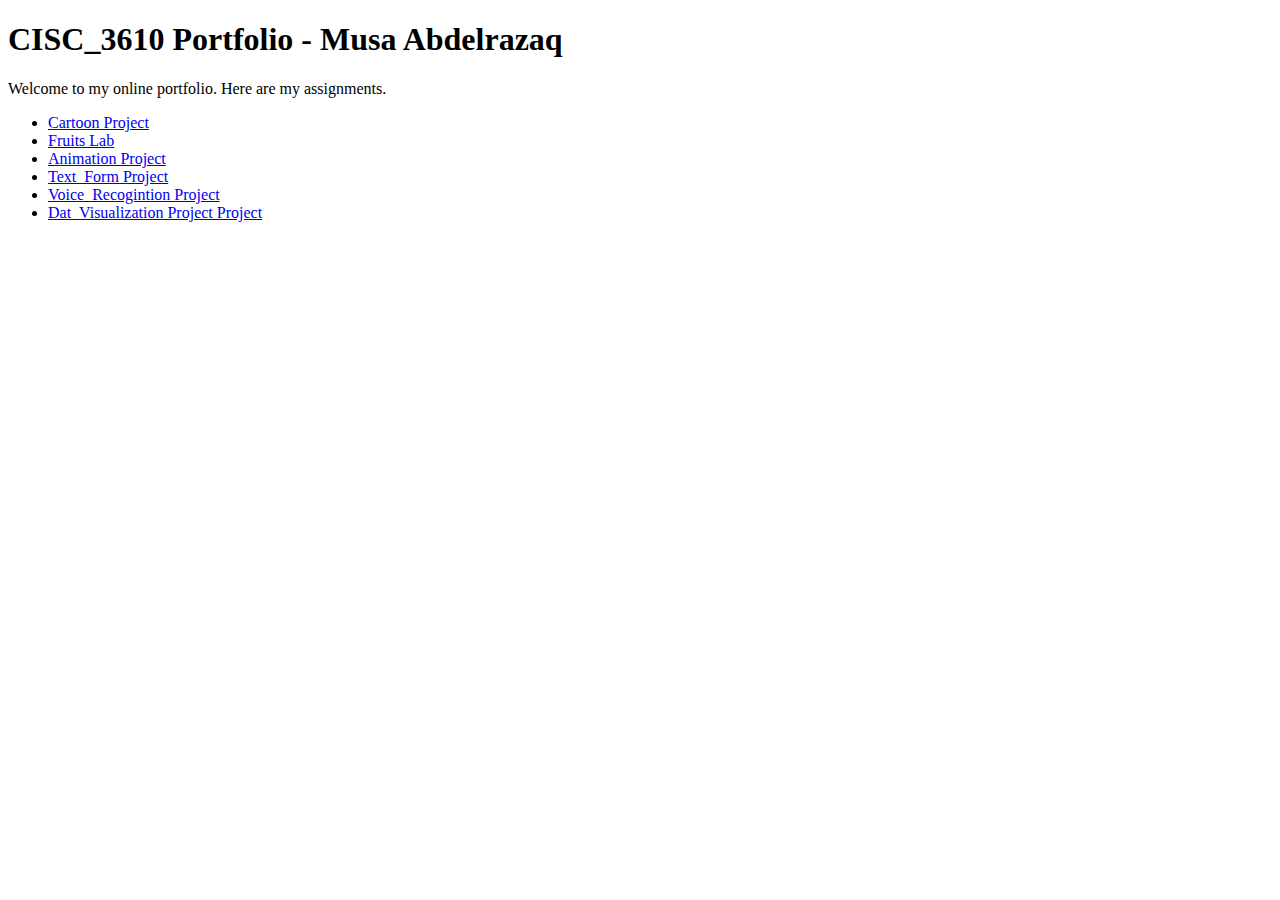
<file: index.html>
<!DOCTYPE html>
<html>
	<head>
	<meta charset="utf-8">
	<title>Portfolio - Musa Abdelrazaq</title>
	</head>
  	<body>
		<h1>CISC_3610 Portfolio - Musa Abdelrazaq</h1>
		<p class="welcome">Welcome to my online portfolio. Here are my assignments.</p>
		<ul>
		<li><a href="Cartoon/solar.html">Cartoon Project</a></li>
		<li><a href="Fruits/fruit_chart.html">Fruits Lab</a></li>
		<li><a href="Animation/Animation.html">Animation Project</a></li>
		<li><a href="Text/text_form.html">Text_Form Project</a></li>
		<li><a href="Voice/speech.html">Voice_Recogintion Project</a></li>
		<li><a href="Visuals/Data.html">Dat_Visualization Project Project</a></li>
		</ul>
	</body>
</html>
</file>
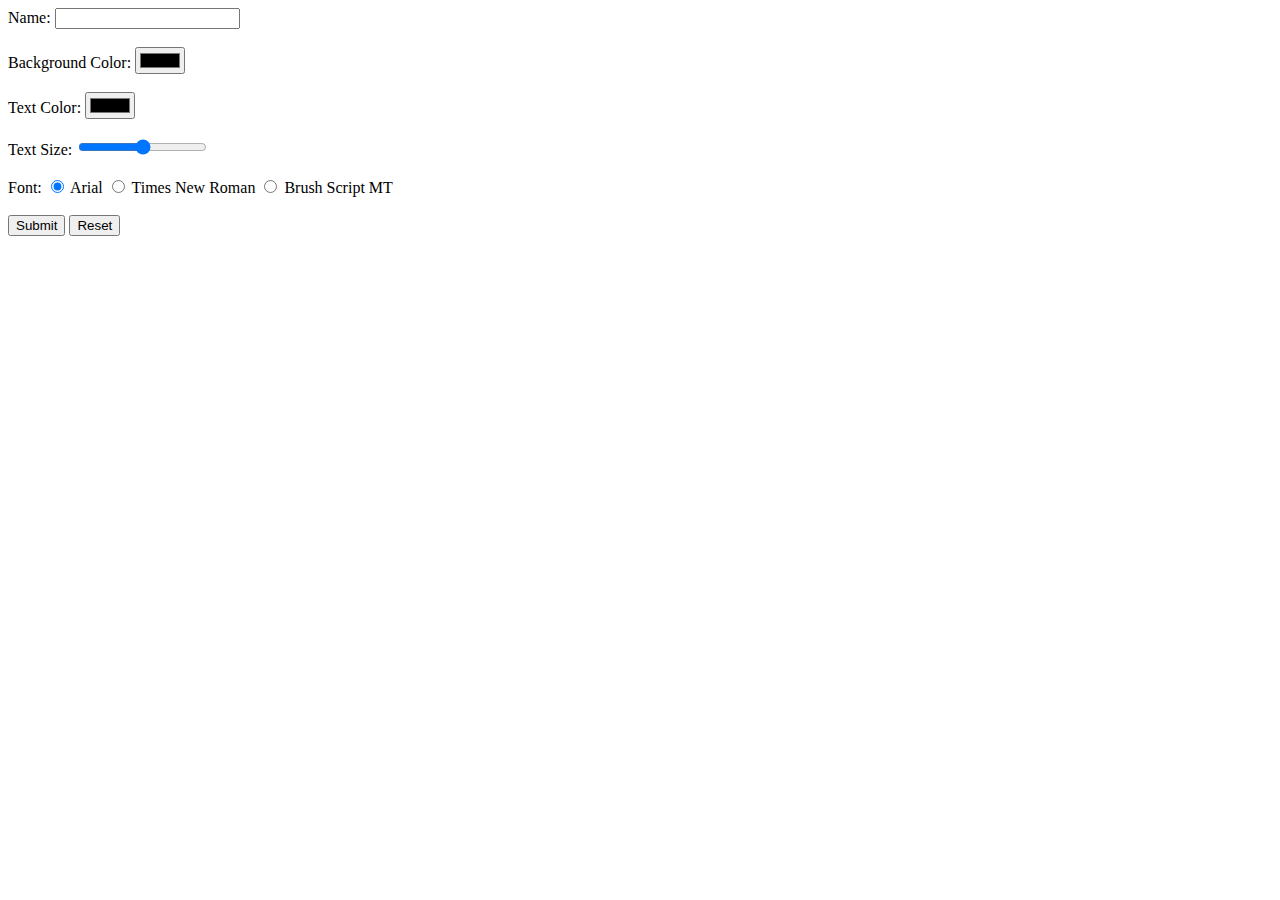
<file: Text/text_form.html>
<!DOCTYPE html>
<html lang="en">
  <head>
    <meta charset="UTF-8">
    <meta http-equiv="X-UA-Compatible" content="IE=edge">
    <meta name="viewport" content="width=device-width, initial-scale=1.0">
    <title>Document</title>
  </head>
  <body>
    <form>
      <label for="name">Name:</label>
      <input type="text" id="name" name="name"><br><br>
      <label for="bgcolor">Background Color:</label>
      <input type="color" id="bgcolor" name="bgcolor"><br><br>
      <label for="color">Text Color:</label>
      <input type="color" id="color" name="color"><br><br>
      <label for="size">Text Size:</label>
      <input type="range" id="size" name="size" min="12" max="48"><br><br>
      <label for="font">Font:</label>
      <input type="radio" id="font2" name="font" value="Arial" checked>
      <label for="font">Arial</label>
      <input type="radio" id="font2" name="font" value="Times New Roman">
      <label for="font">Times New Roman</label>
      <input type="radio" id="font3" name="font" value="Brush Script MT">
      <label for="font">Brush Script MT</label><br><br>
      <input type="submit" value="Submit">
      <input type="reset" value="Reset" id="reset">
    </form>
    <br>
    <div id="text"></div>

    <script>
      function drawText() {
        var name = document.getElementById("name").value;
        var bgcolor = document.getElementById("bgcolor").value;
        var color = document.getElementById("color").value;
        var size = document.getElementById("size").value;
        // 
        var font = document.querySelector('input[name="font"]:checked').value || "Arial";
        document.getElementById("text").innerHTML = name;
        document.getElementById("text").style.backgroundColor = bgcolor;
        document.getElementById("text").style.color = color;
        document.getElementById("text").style.fontSize = size + "px";
        document.getElementById("text").style.fontFamily = font;
      }
    
      document.getElementById("name").addEventListener("input", drawText);
      document.getElementById("bgcolor").addEventListener("input", drawText);
      document.getElementById("color").addEventListener("input", drawText);
      document.getElementById("size").addEventListener("input", drawText);
      for (var i = 0; i < document.getElementsByName("font").length; i++) {
        document.getElementsByName("font")[i].addEventListener("input", drawText);
      }
      // reset button
      document.getElementById("reset").addEventListener("click", function() {
        document.getElementById("name").value = "";
        document.getElementById("bgcolor").value = "#ffffff";
        document.getElementById("color").value = "#000000";
        document.getElementById("size").value = "12";
        document.getElementById("font").value = "Arial";
        drawText();
      });
    </script>
  </body>
</html>
</file>
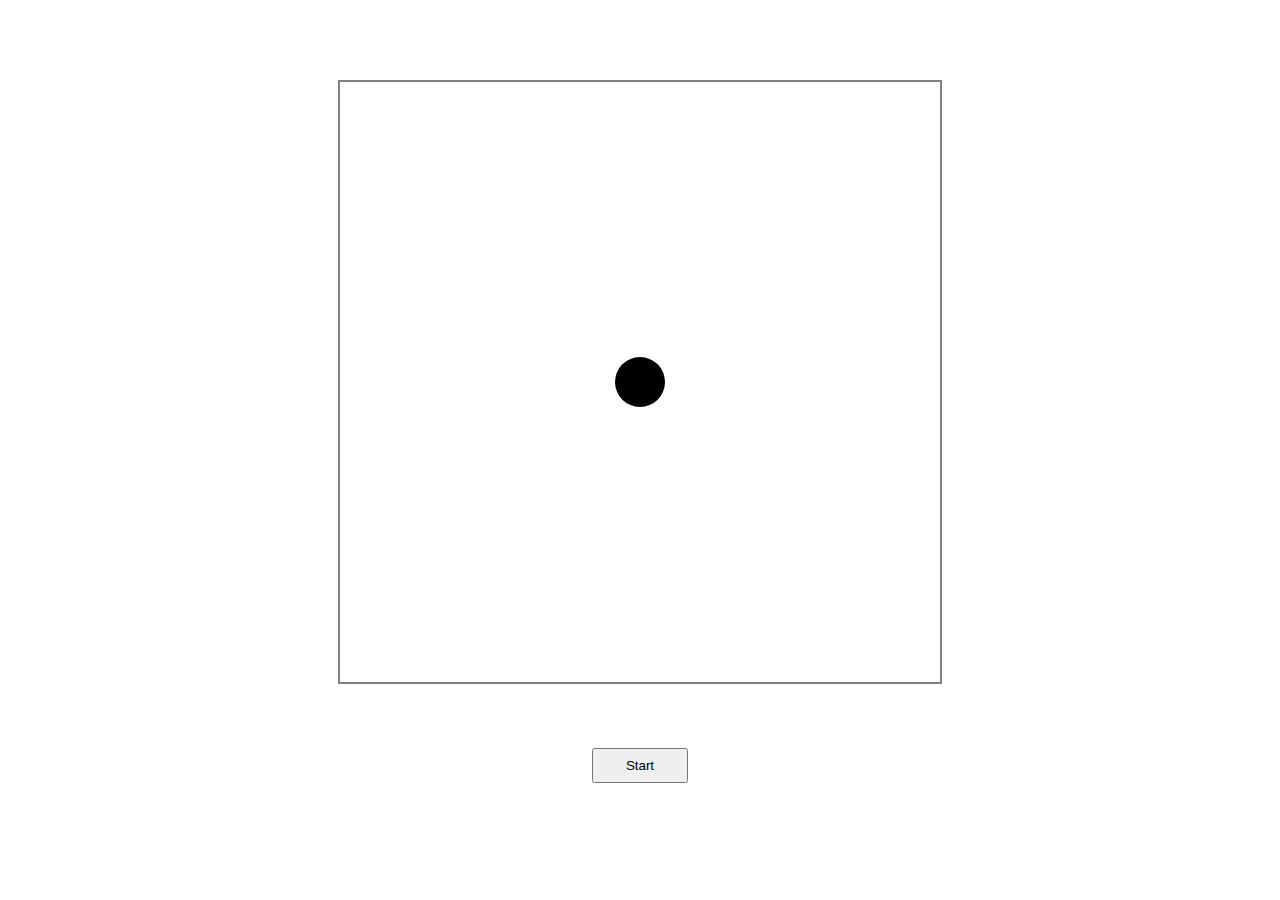
<file: Voice/speech.html>
<!DOCTYPE html>
<html lang="en">
  <head>
    <meta charset="UTF-8">
    <meta http-equiv="X-UA-Compatible" content="IE=edge">
    <meta name="viewport" content="width=device-width, initial-scale=1.0">
    <title>Speech Recognition</title>
    <style>
      .container {
          margin: 0 auto;
          display: flex;
          flex-direction: column;
          margin-top: 5rem;
          align-items: center;
          gap: 4rem;
      }
      #canvas {
          border: 2px solid gray;
      }
      button{
          width: fit-content;
          padding: 0.5rem 2rem;
      }
    </style>
  </head>
  <body>
    <div class="container">
      <canvas id="canvas"></canvas>
      <button id="toggle-button">Start</button>
    </div>
    <script src="recog.js"></script>
  </body>
</html>
</file>
